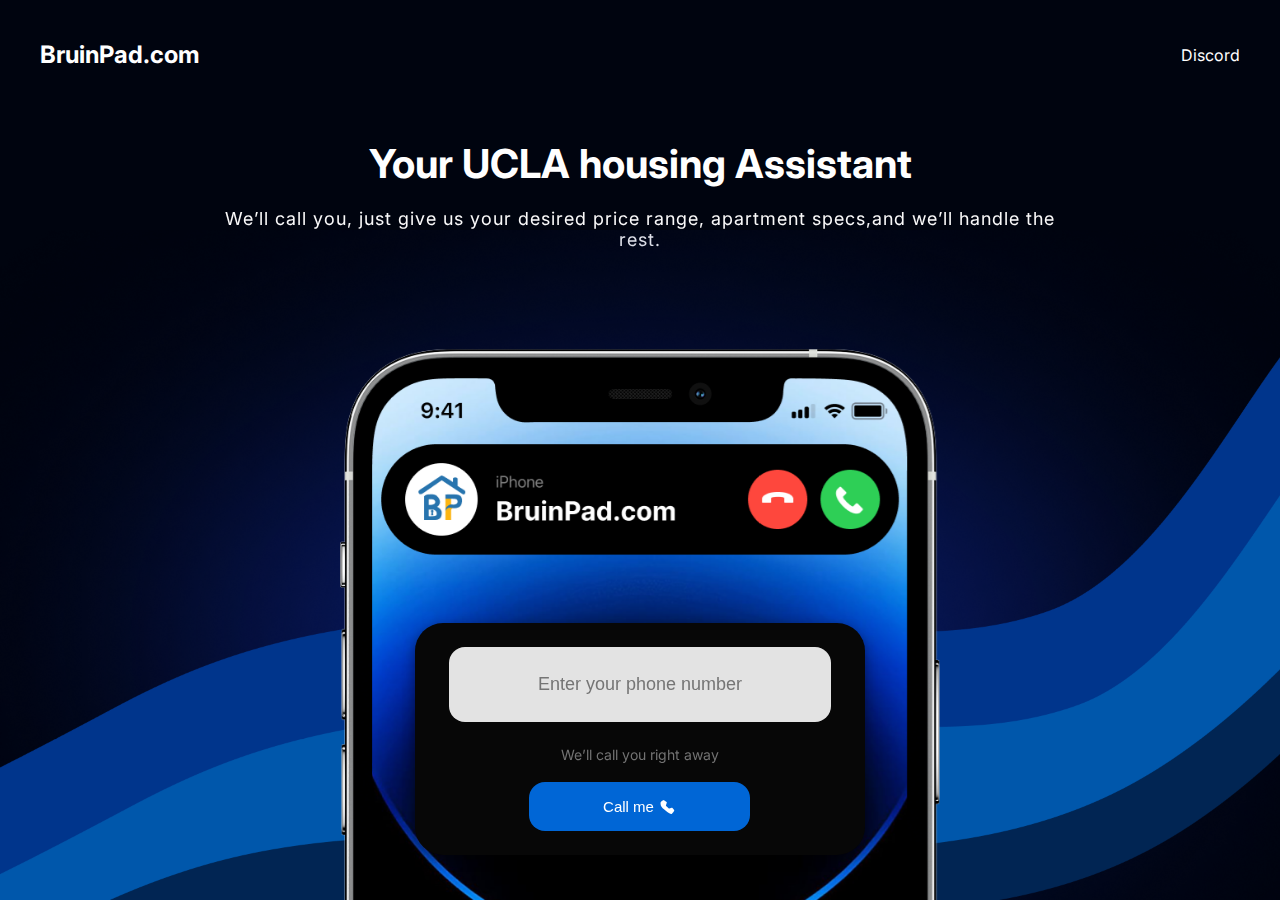
<file: index.html>
<!DOCTYPE html>
<html lang="en">
  <head>
    <meta charset="UTF-8" />
    <meta
      name="viewport"
      content="width=device-width, initial-scale=1.0, minimum-scale=1.0, maximum-scale=1.0, user-scalable=no"
    />
    <title>BruinPad - UCLA Housing Assistant</title>
    <link
      href="https://fonts.googleapis.com/css2?family=Inter:wght@400;600;700&display=swap"
      rel="stylesheet"
    />
    <link rel="stylesheet" href="./styles.css" />
    <link
      rel="stylesheet"
      href="https://cdnjs.cloudflare.com/ajax/libs/font-awesome/6.5.0/css/all.min.css"
    />
  </head>
  <body>
    <div class="container">
      <header>
        <div class="logo">BruinPad.com</div>
        <a href="#" class="discord-link">Discord</a>
      </header>

      <main>
        <section class="hero-text">
          <h1>Your UCLA housing Assistant</h1>
          <p>
            We’ll call you, just give us your desired price range, apartment
            specs,and we’ll handle the rest.
          </p>
        </section>
        <section class="phone-viewport">
          <div class="phone-ui">
            <img src="assets/phone.png" alt="Phone UI" />
          </div>
        </section>

        <!-- Form Container (outside the viewport) -->
        <div class="form-container">
          <form>
            <input
              type="tel"
              id="phone"
              placeholder="Enter your phone number"
              inputmode="numeric"
              pattern="[0-9]*"
              required
            />
            <p class="subtext">We’ll call you right away</p>
            <button class="call-button">
              Call me
              <svg
                xmlns="http://www.w3.org/2000/svg"
                width="16"
                height="16"
                fill="currentColor"
                viewBox="0 0 16 16"
                style="margin-left: 8px"
              >
                <path
                  d="M3.654 1.328a.678.678 0 0 1 .747.061l2.157 1.597a.678.678 0 0 1 .216.789l-.805 2.415a.678.678 0 0 0 .168.72l2.457 2.457a.678.678 0 0 0 .72.168l2.415-.805a.678.678 0 0 1 .789.216l1.597 2.157a.678.678 0 0 1 .06.747c-.273.5-.578.968-.91 1.397-.334.43-.7.83-1.093 1.2a1.745 1.745 0 0 1-1.84.358c-1.867-.78-4.154-2.395-6.048-4.289C1.978 8.934.362 6.648.583 4.78a1.745 1.745 0 0 1 .358-1.84c.37-.393.77-.759 1.2-1.093.429-.332.897-.637 1.397-.91z"
                />
              </svg>
            </button>
          </form>
        </div>
      </main>

      <img
        src="assets/elements.png"
        alt="Background Vector"
        class="background-vector"
      />
    </div>
    <script>
      const phoneInput = document.querySelector('input[type="tel"]');

      // Only allow digits to be entered
      phoneInput.addEventListener("input", () => {
        phoneInput.value = phoneInput.value.replace(/\D/g, "");

        // Visual feedback based on length
        const cleanedNumber = phoneInput.value;
        if (
          cleanedNumber.length > 0 &&
          cleanedNumber.length !== 10 &&
          cleanedNumber.length !== 11
        ) {
          phoneInput.style.borderColor = "#ff4d4d";
        } else {
          phoneInput.style.borderColor = "#e3e3e3";
        }
      });

      // Add a helper text below the input
      const helperText = document.createElement("p");
      helperText.className = "helper-text";
      helperText.style.fontSize = "11px";
      helperText.style.color = "#737373";
      helperText.style.marginTop = "3px";
      phoneInput.parentNode.insertBefore(helperText, phoneInput.nextSibling);

      document
        .querySelector(".call-button")
        .addEventListener("click", function (event) {
          event.preventDefault(); // Prevent default form submission

          const phoneNumber = document.getElementById("phone").value;
          // Remove any non-digit characters
          const cleanedNumber = phoneNumber.replace(/\D/g, "");

          // Check if the number has exactly 10 or 11 digits
          if (cleanedNumber.length === 10 || cleanedNumber.length === 11) {
            console.log("Sending phone number:", cleanedNumber);

            // Show loading indicator or disable button
            const button = this;
            button.disabled = true;
            button.innerHTML =
              'Sending... <i class="fas fa-spinner fa-spin" style="margin-left: 8px"></i>';

            // Send data to Google Sheet
            fetch(
              "https://script.google.com/macros/s/AKfycbyLnx3OFz2gR_fWXBApUGuq5x2HYBJuLevEePJHQeMxrBfFSGxRZ1iZFBXwcRNd5xnU/exec",
              {
                method: "POST",
                mode: "no-cors",
                headers: {
                  "Content-Type": "application/json",
                },
                body: JSON.stringify({ phoneNumber: cleanedNumber }),
              }
            )
              .then((response) => {
                console.log("Response received:", response);
                alert("Thanks! We will call you shortly.");
                document.getElementById("phone").value = "";

                // Reset button
                button.disabled = false;
                button.innerHTML =
                  'Call me <i class="fas fa-phone" style="margin-left: 8px"></i>';
              })
              .catch((error) => {
                console.error("Error:", error);
                alert(
                  "There was an error submitting your number. Please try again."
                );

                // Reset button
                button.disabled = false;
                button.innerHTML =
                  'Call me <i class="fas fa-phone" style="margin-left: 8px"></i>';
              });
          } else {
            alert("Please enter a valid US phone number");
          }
        });

      // pull to refresh
      let startY = 0;
      let touchStartPos = 0;
      const pullThreshold = 100;
      const body = document.body;

      document.body.style.overscrollBehaviorY = "contain";

      document.addEventListener(
        "touchstart",
        (e) => {
          if (window.scrollY === 0) {
            startY = e.touches[0].clientY;
            touchStartPos = e.touches[0].clientY;
          }
        },
        { passive: true }
      );

      document.addEventListener(
        "touchmove",
        (e) => {
          const y = e.touches[0].clientY;
          const pullDistance = y - touchStartPos;

          if (window.scrollY === 0 && y > startY) {
            body.style.transform = `translateY(${Math.min(
              pullDistance / 2,
              50
            )}px)`;
            if (pullDistance > 30) {
              e.preventDefault();
            }
          }
        },
        { passive: false }
      );

      document.addEventListener(
        "touchend",
        (e) => {
          const y = e.changedTouches[0].clientY;
          const pullDistance = y - touchStartPos;

          body.style.transform = "";

          if (window.scrollY === 0 && pullDistance > pullThreshold) {
            window.location.reload();
          }
        },
        { passive: true }
      );
    </script>
  </body>
</html>
</file>
<file: styles.css>
* {
  margin: 0 !important;
  padding: 0 !important;
  box-sizing: border-box !important;
}

html,
body {
  width: 100% !important;
  height: 100% !important;
  overflow: hidden !important;
  font-family: "Inter", sans-serif !important;
  background-color: #00040f !important;
  color: white !important;
}

body {
  transition: transform 0.3s ease-out !important;
  overscroll-behavior-y: contain !important;
}

.phone-ui img,
.background-vector {
  will-change: transform;
  backface-visibility: hidden;
  contain: layout paint;
}
.container {
  max-width: 1440px !important;
  margin: 0 auto !important;
  width: 100% !important;
  padding: 0 20px !important;
}
header {
  display: flex !important;
  justify-content: space-between !important;
  align-items: center !important;
  max-width: 1320px !important;
  width: 100% !important;
  margin: 20px auto !important;
  padding: 20px !important;
}

.logo {
  font-size: 24px !important;
  font-weight: bold !important;
}

.discord-link {
  color: white !important;
  text-decoration: none !important;
  cursor: pointer !important;
}

.hero-text {
  width: 100% !important;
  max-width: 900px !important;
  margin: 60px auto !important;
  text-align: center !important;
  padding: 0 20px !important;
}

.hero-text h1 {
  font-size: clamp(2rem, 5vw, 2.8rem) !important;
  font-weight: 700 !important;
}

.hero-text p {
  font-size: 20px !important;
  margin-top: 20px !important;
  letter-spacing: 1px !important;
  color: #f9f9f9 !important;

  min-height: 60px !important;
}

.hero-text p,
.subtext,
.call-button {
  -webkit-font-smoothing: antialiased !important;
  backface-visibility: hidden !important;
  transform: translateZ(0) !important;
  will-change: transform !important;
}

.call-button,
.subtext {
  position: relative !important;
}

.call-button svg {
  flex-shrink: 0 !important;
  backface-visibility: hidden !important;
  transform: translateZ(0) !important;
}

.phone-viewport {
  position: fixed !important;
  bottom: 0 !important;
  left: 0 !important;
  width: 100% !important;
  height: 68vh !important;
  overflow: hidden !important;
  z-index: 3 !important;
}

.phone-ui img {
  width: 700px !important;
  height: auto !important;
  transform: translateY(5%) !important;
  display: block !important;
  margin: 0 auto !important;
}
.form-container {
  background-color: #070707 !important;
  padding: 24px !important;
  border-radius: 28px !important;
  box-shadow: 0 4px 12px rgba(0, 0, 0, 0.4) !important;
  width: 565px !important;
  position: fixed !important;
  bottom: 52px !important;
  left: 50% !important;
  transform: translateX(-50%) !important;
  z-index: 4 !important;
}

form {
  width: 100% !important;
  display: flex !important;
  flex-direction: column !important;
  align-items: center !important;
  gap: 12px !important;
}

input[type="tel"] {
  padding: 20px !important;
  width: 95% !important;
  height: 100px !important;
  border-radius: 16px !important;
  font-size: 24px !important;
  background-color: #e3e3e3 !important;
  color: #333 !important;
  text-align: center !important;
  outline: none !important;
  border: 2px solid transparent !important;
}

.subtext {
  color: #737373 !important;
  min-height: 24px !important;
}

button {
  width: 60% !important;
  padding: 24px 20px !important;
  border: none !important;
  border-radius: 16px !important;
  background-color: #0066d6 !important;
  color: white !important;
  font-size: 16px !important;
  font-weight: 500 !important;
  cursor: pointer !important;
  display: flex !important;
  align-items: center !important;
  justify-content: center !important;
  gap: 8px !important;
}

.background-vector {
  position: fixed !important;
  bottom: -200px !important;
  left: 0 !important;
  width: 100vw !important;
  height: auto !important;
  z-index: 1 !important;
  opacity: 1 !important;
}

@media (max-width: 1881px) {
  .form-container {
    width: 500px !important;
    bottom: 20px !important;
  }

  input[type="tel"] {
    height: 75px !important;
    font-size: 18px !important;
    padding: 12px !important;
  }

  .subtext {
    font-size: 14px !important;
  }

  button {
    width: 55% !important;
    padding: 18px !important;
    font-size: 15px !important;
    gap: 6px !important;
  }
}

@media (max-width: 1600px) {
  .hero-text {
    width: 95% !important;
    margin: 50px auto !important;
  }
  .hero-text h1 {
    font-size: clamp(1.8rem, 6vw, 2.5rem) !important;
  }
  .hero-text p {
    font-size: 18px !important;
  }

  .phone-ui img {
    max-width: 600px !important;
    transform: translateY(5%) !important;
  }

  .form-container {
    width: 450px !important;
    bottom: 45px !important;
  }

  button {
    padding: 16px !important;
  }

  .background-vector {
    bottom: -50px !important;
  }
}
@media (max-width: 1000px) {
  .background-vector {
    bottom: 0px !important;
  }
}

@media (max-width: 700px) {
  .hero-text p {
    font-size: 16px !important;
  }

  .background-vector {
    width: 150vw !important;
    transform: rotate(-16deg);
    left: -150px !important;
    bottom: 50px !important;
  }
}

@media (max-width: 650px) {
  .hero-text {
    width: 90% !important;
  }
  .hero-text h1 {
    font-size: clamp(1.8rem, 6vw, 2.3rem) !important;
  }

  .phone-ui img {
    max-width: 500px !important;
  }

  .form-container {
    width: 410px !important;
    bottom: 115px !important;
  }

  .subtext {
    min-height: 18px !important;
  }
}

@media (max-width: 535px) {
  .hero-text {
    width: 80% !important;
  }
  .hero-text h1 {
    font-size: clamp(1.8rem, 6vw, 2rem) !important;
  }

  .phone-ui img {
    max-width: 450px !important;
  }

  .form-container {
    width: 360px !important;
    bottom: 150px !important;
  }

  input[type="tel"] {
    padding: 10px !important;
    height: 65px !important;
    font-size: 16px !important;
  }
}

@media (max-width: 480px) {
  .hero-text h1 {
    font-size: clamp(1.8rem, 6vw, 1.8rem) !important;
  }
  .phone-ui img {
    max-width: 400px !important;
  }

  .form-container {
    width: 320px !important;
    bottom: 150px !important;
  }

  button {
    width: 80% !important;
  }

  .subtext {
    min-height: 14px !important;
  }
}

@media (max-width: 430px) {
  .logo {
    font-size: 20px !important;
  }

  .discord-link {
    font-size: 15px !important;
  }

  .hero-text {
    margin: 40px !important;
  }

  .hero-text h1 {
    font-size: clamp(1.6rem, 6vw, 1.5rem) !important;
  }
  .hero-text p {
    font-size: 14px !important;
  }
  .phone-ui img {
    max-width: 370px !important;
    transform: translateY(17%) !important;
  }

  .form-container {
    width: 300px !important;
    bottom: 40px !important;
  }

  .background-vector {
    width: 220vw !important;
    transform: rotate(-20deg) !important;
    bottom: 100px !important;
    opacity: 0.8 !important;
  }
}

@media (max-width: 395px) {
  .phone-ui img {
    max-width: 340px !important;
    transform: translateY(25%) !important;
  }

  .form-container {
    width: 265px !important;
    padding: 10px 16px 9px 16px !important;
    bottom: 0px !important;
  }

  input[type="tel"] {
    padding: 8px !important;
    height: 44px !important;
    font-size: 14px !important;
  }

  button {
    width: 75% !important;
    padding: 12px !important;
    font-size: 13px !important;
  }
}
</file>
